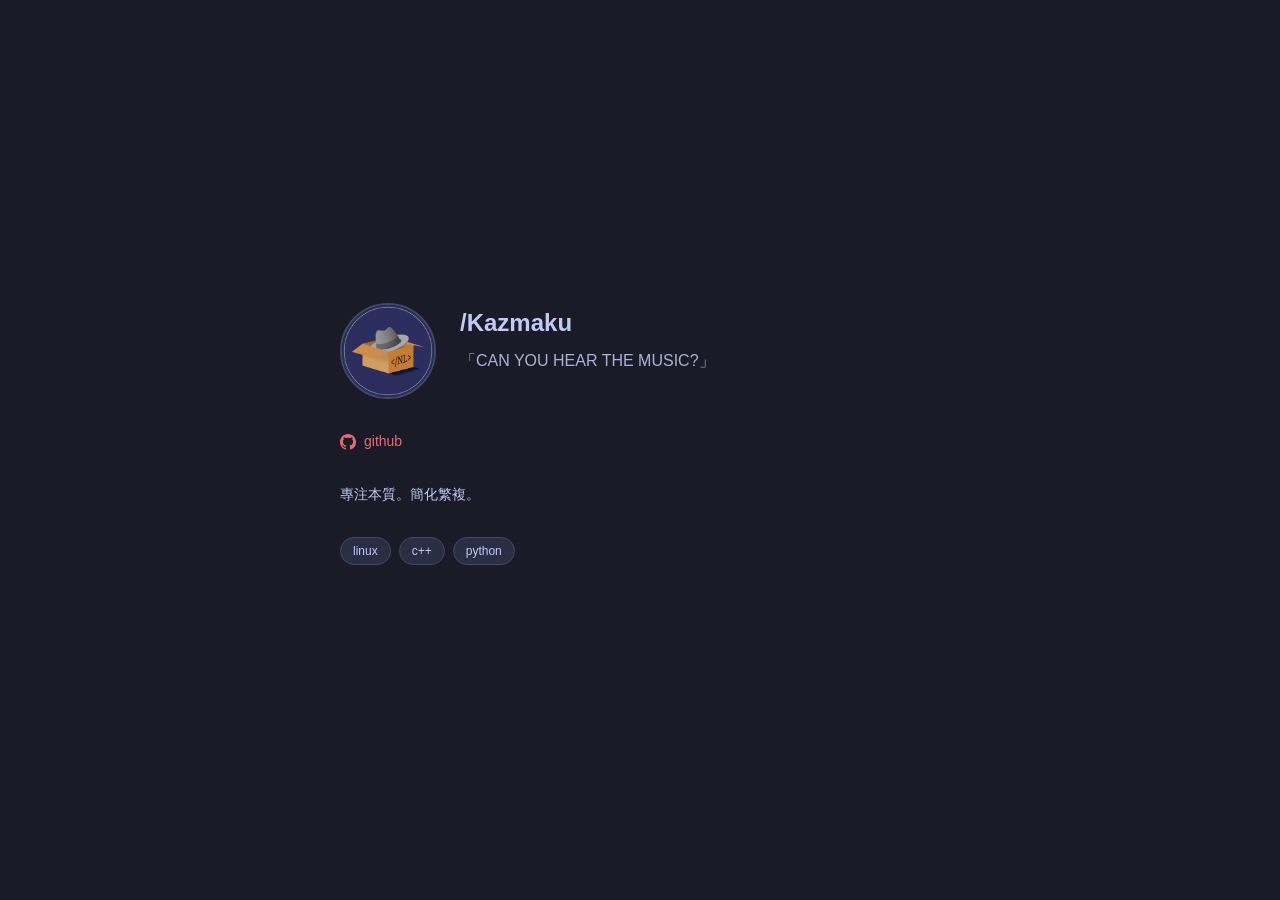
<file: index.html>
<!DOCTYPE html>
<html lang="zh-TW">

<head>
    <meta charset="UTF-8">
    <meta name="viewport" content="width=device-width, initial-scale=1.0">
    <title>/</title>
    <link rel="icon" type="image/x-icon" href="./asset/img/favicon.ico">
    <link rel="stylesheet" href="./asset/CSS/style.css">
</head>

<body>
    <div class="container">
        <div class="profile">
            <img src="./asset/img/nl_ws.png" alt="avatar" class="avatar">
            <div>
                <h1>/Kazmaku</h1>
                <p class="bio">「<span class="emphasis">Can you hear the music?</span>」</p>
            </div>
        </div>

        <div class="links">
            <a href="https://github.com/Kazmaku/" class="link">
                <svg height="16" viewBox="0 0 16 16" width="16" fill="currentColor">
                    <path
                        d="M8 0C3.58 0 0 3.58 0 8c0 3.54 2.29 6.53 5.47 7.59.4.07.55-.17.55-.38 0-.19-.01-.82-.01-1.49-2.01.37-2.53-.49-2.69-.94-.09-.23-.48-.94-.82-1.13-.28-.15-.68-.52-.01-.53.63-.01 1.08.58 1.23.82.72 1.21 1.87.87 2.33.66.07-.52.28-.87.51-1.07-1.78-.2-3.64-.89-3.64-3.95 0-.87.31-1.59.82-2.15-.08-.2-.36-1.02.08-2.12 0 0 .67-.21 2.2.82.64-.18 1.32-.27 2-.27.68 0 1.36.09 2 .27 1.53-1.04 2.2-.82 2.2-.82.44 1.1.16 1.92.08 2.12.51.56.82 1.27.82 2.15 0 3.07-1.87 3.75-3.65 3.95.29.25.54.73.54 1.48 0 1.07-.01 1.93-.01 2.2 0 .21.15.46.55.38A8.013 8.013 0 0016 8c0-4.42-3.58-8-8-8z">
                    </path>
                </svg>
                GitHub
            </a>
        </div>

        <div class="about">
            <p><span class="emphasis">專注本質</span>。簡化繁複。</p>
        </div>

        <div id="skills" class="skills">
        </div>

        <div id="projects" class="projects">
        </div>
    </div>

    <script>
        async function loadData() {
            try {
                const skillsResponse = await fetch('./asset/data/skills.json');
                const skillsData = await skillsResponse.json();
                const skillsContainer = document.getElementById('skills');

                skillsData.skills.forEach(skill => {
                    const skillElement = document.createElement('span');
                    skillElement.className = 'skill';
                    skillElement.textContent = skill;
                    skillsContainer.appendChild(skillElement);
                });

                const projectsResponse = await fetch('./asset/data/projects.json');
                const projectsData = await projectsResponse.json();
                const projectsContainer = document.getElementById('projects');
                
                if (Object.keys(projectsData).length === 0) {
                    projectsData.projects.forEach(project => {
                        const projectElement = document.createElement('div');
                        projectElement.className = 'project';
                        projectElement.innerHTML = `
                        <div class="project-title">${project.title}</div>
                        <div class="project-desc">${project.description}</div>
                    `;
                        projectsContainer.appendChild(projectElement);
                    });
                }
            } catch (error) {
                console.error('Error loading data:', error);
            }
        }

        document.addEventListener('DOMContentLoaded', loadData);
    </script>
</body>

</html>
</file>
<file: asset/CSS/style.css>
:root {
    --bg: #1a1b26;
    --text: #c0caf5;
    --accent: #e06c75;
    --border: #414868;
    --secondary: #a9b1d6;
}

* {
    margin: 0;
    padding: 0;
    box-sizing: border-box;
}

body {
    background: var(--bg);
    color: var(--text);
    font-family: -apple-system, BlinkMacSystemFont, 'Segoe UI', 'Noto Sans', Helvetica, Arial, sans-serif;
    line-height: 1.5;
    min-height: 100vh;
    display: flex;
    justify-content: center;
    align-items: center;
    padding: 2rem;
}

.container {
    max-width: 600px;
    width: 100%;
}

.profile {
    display: flex;
    align-items: center;
    gap: 1.5rem;
    margin-bottom: 2rem;
}

.avatar {
    width: 96px;
    height: 96px;
    border-radius: 50%;
    border: 2px solid var(--border);
}

h1 {
    font-size: 1.5rem;
    font-weight: 600;
    margin-bottom: 0.5rem;
}

.bio {
    font-size: 1rem;
    color: var(--secondary);
    text-transform: lowercase;
    margin-bottom: 1.5rem;
}

.links {
    display: flex;
    gap: 1rem;
    margin-bottom: 2rem;
}

.link {
    color: var(--accent);
    text-decoration: none;
    font-size: 0.875rem;
    text-transform: lowercase;
    display: flex;
    align-items: center;
    gap: 0.5rem;
}

.link:hover {
    text-decoration: underline;
}

.about {
    font-size: 0.875rem;
    margin-bottom: 2rem;
    text-transform: lowercase;
}

.skills {
    display: flex;
    flex-wrap: wrap;
    gap: 0.5rem;
    margin-bottom: 2rem;
}

.skill {
    background: #292e42;
    padding: 0.25rem 0.75rem;
    border-radius: 2rem;
    font-size: 0.75rem;
    border: 1px solid var(--border);
    text-transform: lowercase;
}

.projects {
    margin-top: 2rem;
}

.project {
    border: 1px solid var(--border);
    border-radius: 4px;
    padding: 1rem;
    margin-bottom: 1rem;
    background: #24283b;
    box-shadow: 0 1px 3px rgba(0, 0, 0, 0.2);
}

.project-title {
    font-weight: 600;
    margin-bottom: 0.25rem;
}

.project-desc {
    font-size: 0.875rem;
    color: var(--secondary);
}

.emphasis {
    text-transform: uppercase;
}

@media (max-width: 640px) {
    .profile {
        flex-direction: column;
        text-align: center;
    }
}
</file>
